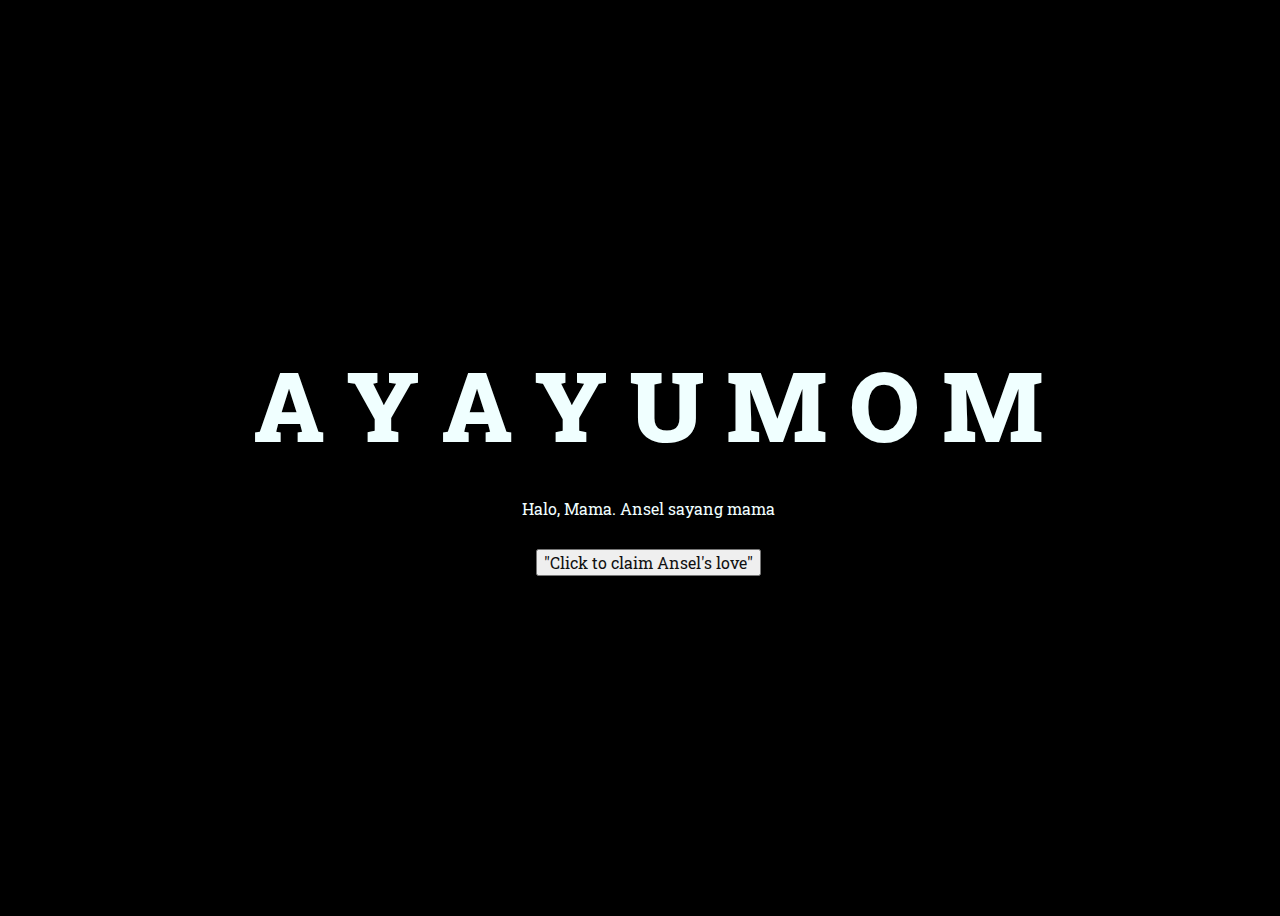
<file: index.html>
<!DOCTYPE html>
<html lang="en">
<head>
    <meta charset="UTF-8">
    <meta http-equiv="X-UA-Compatible" content="IE=edge">
    <meta name="viewport" content="width=device-width, initial-scale=1.0">
    <link rel="stylesheet" href="css/style.css">
    <link rel="icon" href="img/flowers.png" type="image/x-icon">
    <title>Special gift for my beloved mom</title>
</head>
<body>
    <div class="greetings">
    <!-- silahkan menambah kata sesuai keinginan dengan <span>text...</span -->
        <span>A</span>
        <span>Y</span>
        <span>A</span>
        <span>Y</span>
        <span>U</span> 
        <span>M</span>
        <span>O</span>
        <span>M</span>
        
    </div>
    <div class="description">
        <span>Halo, Mama.</span> 
        <span>Ansel sayang mama</span>
    </div>
    <div class="button">
        <button>
            <a href="flower.html">"Click to claim Ansel's love"</a>
        </button>
        
    </div>
</body>
</html>
</file>
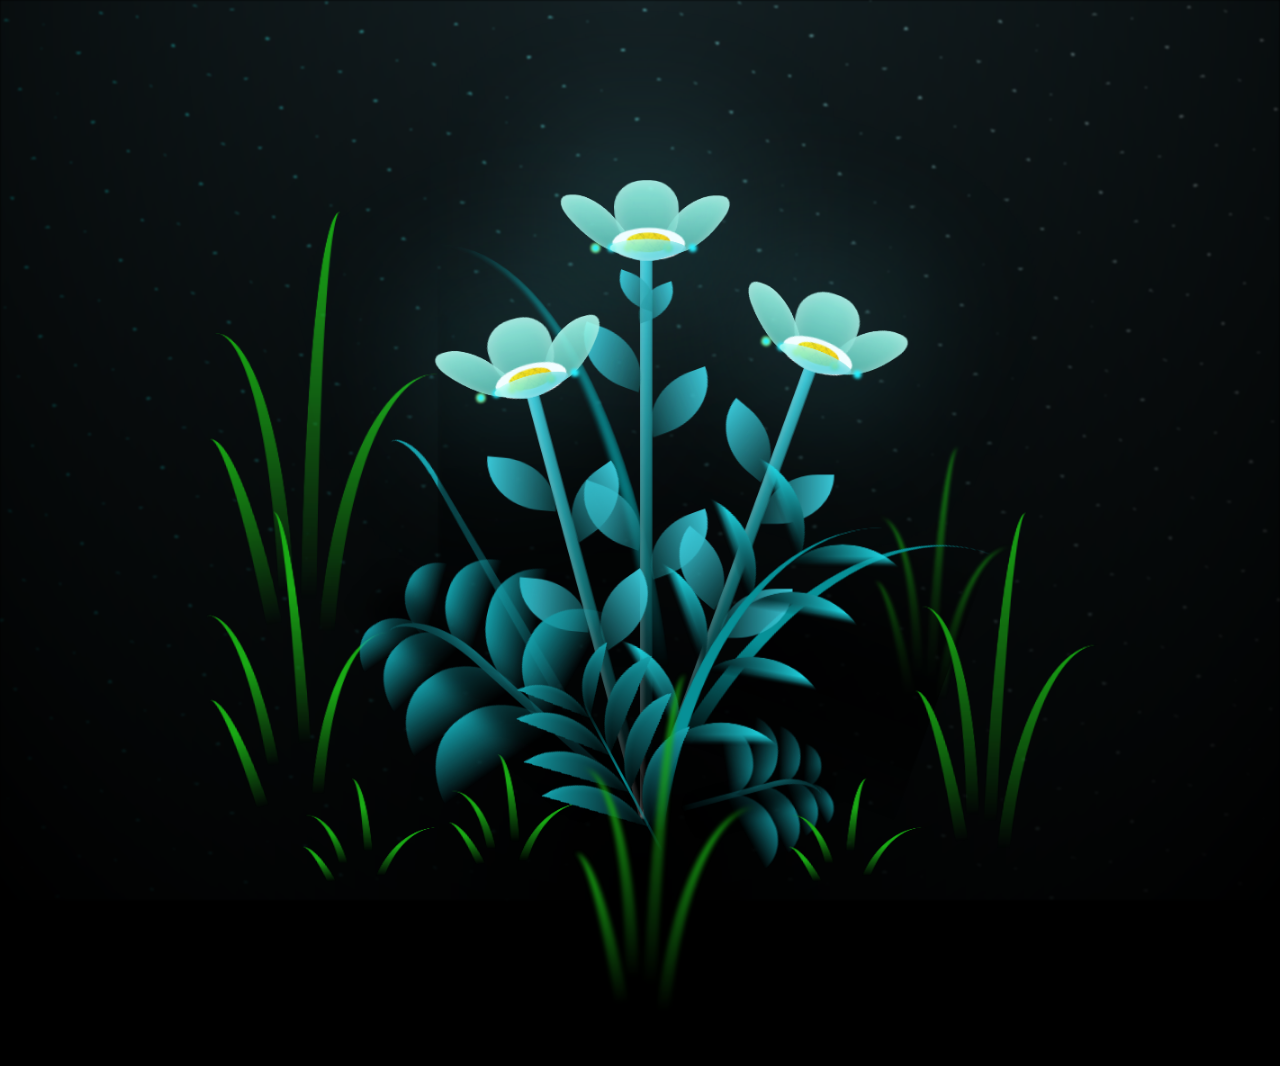
<file: flower.html>
<!DOCTYPE html>
<html lang="en">
<head>
    <meta charset="UTF-8">
    <meta http-equiv="X-UA-Compatible" content="IE=edge">
    <meta name="viewport" content="width=device-width, initial-scale=1.0">
    <link rel="stylesheet" href="css/main.css">
    <link rel="icon" href="img/flowers.png" type="image/x-icon">
    <title>Special gift for my beloved mom</title> 
</head>
<body class="container">
  <!-- Pembuat code: https://codepen.io/mdusmanansari/pen/BamepLe -->
    <div class="night"></div>
    <div class="flowers">
      <div class="flower flower--1">
        <div class="flower__leafs flower__leafs--1">
          <div class="flower__leaf flower__leaf--1"></div>
          <div class="flower__leaf flower__leaf--2"></div>
          <div class="flower__leaf flower__leaf--3"></div>
          <div class="flower__leaf flower__leaf--4"></div>
          <div class="flower__white-circle"></div>
  
          <div class="flower__light flower__light--1"></div>
          <div class="flower__light flower__light--2"></div>
          <div class="flower__light flower__light--3"></div>
          <div class="flower__light flower__light--4"></div>
          <div class="flower__light flower__light--5"></div>
          <div class="flower__light flower__light--6"></div>
          <div class="flower__light flower__light--7"></div>
          <div class="flower__light flower__light--8"></div>
  
        </div>
        <div class="flower__line">
          <div class="flower__line__leaf flower__line__leaf--1"></div>
          <div class="flower__line__leaf flower__line__leaf--2"></div>
          <div class="flower__line__leaf flower__line__leaf--3"></div>
          <div class="flower__line__leaf flower__line__leaf--4"></div>
          <div class="flower__line__leaf flower__line__leaf--5"></div>
          <div class="flower__line__leaf flower__line__leaf--6"></div>
        </div>
      </div>
  
      <div class="flower flower--2">
        <div class="flower__leafs flower__leafs--2">
          <div class="flower__leaf flower__leaf--1"></div>
          <div class="flower__leaf flower__leaf--2"></div>
          <div class="flower__leaf flower__leaf--3"></div>
          <div class="flower__leaf flower__leaf--4"></div>
          <div class="flower__white-circle"></div>
  
          <div class="flower__light flower__light--1"></div>
          <div class="flower__light flower__light--2"></div>
          <div class="flower__light flower__light--3"></div>
          <div class="flower__light flower__light--4"></div>
          <div class="flower__light flower__light--5"></div>
          <div class="flower__light flower__light--6"></div>
          <div class="flower__light flower__light--7"></div>
          <div class="flower__light flower__light--8"></div>
  
        </div>
        <div class="flower__line">
          <div class="flower__line__leaf flower__line__leaf--1"></div>
          <div class="flower__line__leaf flower__line__leaf--2"></div>
          <div class="flower__line__leaf flower__line__leaf--3"></div>
          <div class="flower__line__leaf flower__line__leaf--4"></div>
        </div>
      </div>
  
      <div class="flower flower--3">
        <div class="flower__leafs flower__leafs--3">
          <div class="flower__leaf flower__leaf--1"></div>
          <div class="flower__leaf flower__leaf--2"></div>
          <div class="flower__leaf flower__leaf--3"></div>
          <div class="flower__leaf flower__leaf--4"></div>
          <div class="flower__white-circle"></div>
  
          <div class="flower__light flower__light--1"></div>
          <div class="flower__light flower__light--2"></div>
          <div class="flower__light flower__light--3"></div>
          <div class="flower__light flower__light--4"></div>
          <div class="flower__light flower__light--5"></div>
          <div class="flower__light flower__light--6"></div>
          <div class="flower__light flower__light--7"></div>
          <div class="flower__light flower__light--8"></div>
  
        </div>
        <div class="flower__line">
          <div class="flower__line__leaf flower__line__leaf--1"></div>
          <div class="flower__line__leaf flower__line__leaf--2"></div>
          <div class="flower__line__leaf flower__line__leaf--3"></div>
          <div class="flower__line__leaf flower__line__leaf--4"></div>
        </div>
      </div>
  
      <div class="grow-ans" style="--d:1.2s">
        <div class="flower__g-long">
          <div class="flower__g-long__top"></div>
          <div class="flower__g-long__bottom"></div>
        </div>
      </div>
  
      <div class="growing-grass">
        <div class="flower__grass flower__grass--1">
          <div class="flower__grass--top"></div>
          <div class="flower__grass--bottom"></div>
          <div class="flower__grass__leaf flower__grass__leaf--1"></div>
          <div class="flower__grass__leaf flower__grass__leaf--2"></div>
          <div class="flower__grass__leaf flower__grass__leaf--3"></div>
          <div class="flower__grass__leaf flower__grass__leaf--4"></div>
          <div class="flower__grass__leaf flower__grass__leaf--5"></div>
          <div class="flower__grass__leaf flower__grass__leaf--6"></div>
          <div class="flower__grass__leaf flower__grass__leaf--7"></div>
          <div class="flower__grass__leaf flower__grass__leaf--8"></div>
          <div class="flower__grass__overlay"></div>
        </div>
      </div>
  
      <div class="growing-grass">
        <div class="flower__grass flower__grass--2">
          <div class="flower__grass--top"></div>
          <div class="flower__grass--bottom"></div>
          <div class="flower__grass__leaf flower__grass__leaf--1"></div>
          <div class="flower__grass__leaf flower__grass__leaf--2"></div>
          <div class="flower__grass__leaf flower__grass__leaf--3"></div>
          <div class="flower__grass__leaf flower__grass__leaf--4"></div>
          <div class="flower__grass__leaf flower__grass__leaf--5"></div>
          <div class="flower__grass__leaf flower__grass__leaf--6"></div>
          <div class="flower__grass__leaf flower__grass__leaf--7"></div>
          <div class="flower__grass__leaf flower__grass__leaf--8"></div>
          <div class="flower__grass__overlay"></div>
        </div>
      </div>
  
      <div class="grow-ans" style="--d:2.4s">
        <div class="flower__g-right flower__g-right--1">
          <div class="leaf"></div>
        </div>
      </div>
  
      <div class="grow-ans" style="--d:2.8s">
        <div class="flower__g-right flower__g-right--2">
          <div class="leaf"></div>
        </div>
      </div>
  
      <div class="grow-ans" style="--d:2.8s">
        <div class="flower__g-front">
          <div class="flower__g-front__leaf-wrapper flower__g-front__leaf-wrapper--1">
            <div class="flower__g-front__leaf"></div>
          </div>
          <div class="flower__g-front__leaf-wrapper flower__g-front__leaf-wrapper--2">
            <div class="flower__g-front__leaf"></div>
          </div>
          <div class="flower__g-front__leaf-wrapper flower__g-front__leaf-wrapper--3">
            <div class="flower__g-front__leaf"></div>
          </div>
          <div class="flower__g-front__leaf-wrapper flower__g-front__leaf-wrapper--4">
            <div class="flower__g-front__leaf"></div>
          </div>
          <div class="flower__g-front__leaf-wrapper flower__g-front__leaf-wrapper--5">
            <div class="flower__g-front__leaf"></div>
          </div>
          <div class="flower__g-front__leaf-wrapper flower__g-front__leaf-wrapper--6">
            <div class="flower__g-front__leaf"></div>
          </div>
          <div class="flower__g-front__leaf-wrapper flower__g-front__leaf-wrapper--7">
            <div class="flower__g-front__leaf"></div>
          </div>
          <div class="flower__g-front__leaf-wrapper flower__g-front__leaf-wrapper--8">
            <div class="flower__g-front__leaf"></div>
          </div>
          <div class="flower__g-front__line"></div>
        </div>
      </div>
  
      <div class="grow-ans" style="--d:3.2s">
        <div class="flower__g-fr">
          <div class="leaf"></div>
          <div class="flower__g-fr__leaf flower__g-fr__leaf--1"></div>
          <div class="flower__g-fr__leaf flower__g-fr__leaf--2"></div>
          <div class="flower__g-fr__leaf flower__g-fr__leaf--3"></div>
          <div class="flower__g-fr__leaf flower__g-fr__leaf--4"></div>
          <div class="flower__g-fr__leaf flower__g-fr__leaf--5"></div>
          <div class="flower__g-fr__leaf flower__g-fr__leaf--6"></div>
          <div class="flower__g-fr__leaf flower__g-fr__leaf--7"></div>
          <div class="flower__g-fr__leaf flower__g-fr__leaf--8"></div>
        </div>
      </div>
  
      <div class="long-g long-g--0">
        <div class="grow-ans" style="--d:3s">
          <div class="leaf leaf--0"></div>
        </div>
        <div class="grow-ans" style="--d:2.2s">
          <div class="leaf leaf--1"></div>
        </div>
        <div class="grow-ans" style="--d:3.4s">
          <div class="leaf leaf--2"></div>
        </div>
        <div class="grow-ans" style="--d:3.6s">
          <div class="leaf leaf--3"></div>
        </div>
      </div>
  
      <div class="long-g long-g--1">
        <div class="grow-ans" style="--d:3.6s">
          <div class="leaf leaf--0"></div>
        </div>
        <div class="grow-ans" style="--d:3.8s">
          <div class="leaf leaf--1"></div>
        </div>
        <div class="grow-ans" style="--d:4s">
          <div class="leaf leaf--2"></div>
        </div>
        <div class="grow-ans" style="--d:4.2s">
          <div class="leaf leaf--3"></div>
        </div>
      </div>
  
      <div class="long-g long-g--2">
        <div class="grow-ans" style="--d:4s">
          <div class="leaf leaf--0"></div>
        </div>
        <div class="grow-ans" style="--d:4.2s">
          <div class="leaf leaf--1"></div>
        </div>
        <div class="grow-ans" style="--d:4.4s">
          <div class="leaf leaf--2"></div>
        </div>
        <div class="grow-ans" style="--d:4.6s">
          <div class="leaf leaf--3"></div>
        </div>
      </div>
  
      <div class="long-g long-g--3">
        <div class="grow-ans" style="--d:4s">
          <div class="leaf leaf--0"></div>
        </div>
        <div class="grow-ans" style="--d:4.2s">
          <div class="leaf leaf--1"></div>
        </div>
        <div class="grow-ans" style="--d:3s">
          <div class="leaf leaf--2"></div>
        </div>
        <div class="grow-ans" style="--d:3.6s">
          <div class="leaf leaf--3"></div>
        </div>
      </div>
  
      <div class="long-g long-g--4">
        <div class="grow-ans" style="--d:4s">
          <div class="leaf leaf--0"></div>
        </div>
        <div class="grow-ans" style="--d:4.2s">
          <div class="leaf leaf--1"></div>
        </div>
        <div class="grow-ans" style="--d:3s">
          <div class="leaf leaf--2"></div>
        </div>
        <div class="grow-ans" style="--d:3.6s">
          <div class="leaf leaf--3"></div>
        </div>
      </div>
  
      <div class="long-g long-g--5">
        <div class="grow-ans" style="--d:4s">
          <div class="leaf leaf--0"></div>
        </div>
        <div class="grow-ans" style="--d:4.2s">
          <div class="leaf leaf--1"></div>
        </div>
        <div class="grow-ans" style="--d:3s">
          <div class="leaf leaf--2"></div>
        </div>
        <div class="grow-ans" style="--d:3.6s">
          <div class="leaf leaf--3"></div>
        </div>
      </div>
  
      <div class="long-g long-g--6">
        <div class="grow-ans" style="--d:4.2s">
          <div class="leaf leaf--0"></div>
        </div>
        <div class="grow-ans" style="--d:4.4s">
          <div class="leaf leaf--1"></div>
        </div>
        <div class="grow-ans" style="--d:4.6s">
          <div class="leaf leaf--2"></div>
        </div>
        <div class="grow-ans" style="--d:4.8s">
          <div class="leaf leaf--3"></div>
        </div>
      </div>
  
      <div class="long-g long-g--7">
        <div class="grow-ans" style="--d:3s">
          <div class="leaf leaf--0"></div>
        </div>
        <div class="grow-ans" style="--d:3.2s">
          <div class="leaf leaf--1"></div>
        </div>
        <div class="grow-ans" style="--d:3.5s">
          <div class="leaf leaf--2"></div>
        </div>
        <div class="grow-ans" style="--d:3.6s">
          <div class="leaf leaf--3"></div>
        </div>
      </div>
    </div>
    <script src="main.js"></script>
  </body>
</html>
</file>
<file: css/style.css>
@import url('https://fonts.googleapis.com/css2?family=Roboto+Slab:wght@100..900&display=swap');
*{
    font-family: "Roboto Slab", serif;
}
body{
    color: azure;
    width: 100%;
    height: 100vh;
    display: flex;
    flex-direction: column;
    align-items: center;
    justify-content: center;
    background-color: black;
}
.greetings{
    font-size: 6rem;
    font-weight: 900;
}
.greetings > span{
    animation: glow 2.5s ease-in-out infinite;
}
@keyframes glow{
    0%, 100%{
        color: #fff;
        text-shadow: 0 0 12px #39c6d6, 0 0 50px #39c6d6, 0 0 100px #39c6d6;
    }
    10%, 90%{
        color: #111;
        text-shadow: none;
    }
}
.greetings > span:nth-child(2){
    animation-delay: .2s ;
}
.greetings > span:nth-child(3){
    animation-delay: .4s ;
}
.greetings > span:nth-child(4){
    animation-delay: .6s;
}
.greetings > span:nth-child(5){
    animation-delay: .8s;
}

.description{
    font-size: 1rem;
    margin-top: 30px;
    margin-bottom: 30px;
}

.button a{
    text-decoration: none;
    font-size: 1rem;
    color: #111;
}

@media screen and (max-width:574px){
    .greetings{
        display: block;
        font-size: 3rem;
        font-weight: 500;
        text-align: center;
    }
    .description{
        font-size: 1rem;
    }
    
    .button a{
        font-size: .5rem;
    }
}
</file>
<file: css/main.css>
*,
*::after,
*::before {
  padding: 0;
  margin: 0;
  box-sizing: border-box;
}

:root {
  --dark-color: #000;
}

body {
  display: flex;
  align-items: flex-end;
  justify-content: center;
  min-height: 100vh;
  background-color: var(--dark-color);
  overflow: hidden;
  perspective: 1000px;
}

.night {
  position: fixed;
  left: 50%;
  top: 0;
  transform: translateX(-50%);
  width: 100%;
  height: 100%;
  filter: blur(0.1vmin);
  background-image: radial-gradient(ellipse at top, transparent 0%, var(--dark-color)), radial-gradient(ellipse at bottom, var(--dark-color), rgba(145, 233, 255, 0.2)), repeating-linear-gradient(220deg, rgb(0, 0, 0) 0px, rgb(0, 0, 0) 19px, transparent 19px, transparent 22px), repeating-linear-gradient(189deg, rgb(0, 0, 0) 0px, rgb(0, 0, 0) 19px, transparent 19px, transparent 22px), repeating-linear-gradient(148deg, rgb(0, 0, 0) 0px, rgb(0, 0, 0) 19px, transparent 19px, transparent 22px), linear-gradient(90deg, rgb(0, 255, 250), rgb(240, 240, 240));
}

.flowers {
  position: relative;
  transform: scale(0.9);
}

.flower {
  position: absolute;
  bottom: 10vmin;
  transform-origin: bottom center;
  z-index: 10;
  --fl-speed: 0.8s;
}
.flower--1 {
  -webkit-animation: moving-flower-1 4s linear infinite;
          animation: moving-flower-1 4s linear infinite;
}
.flower--1 .flower__line {
  height: 70vmin;
  -webkit-animation-delay: 0.3s;
          animation-delay: 0.3s;
}
.flower--1 .flower__line__leaf--1 {
  -webkit-animation: blooming-leaf-right var(--fl-speed) 1.6s backwards;
          animation: blooming-leaf-right var(--fl-speed) 1.6s backwards;
}
.flower--1 .flower__line__leaf--2 {
  -webkit-animation: blooming-leaf-right var(--fl-speed) 1.4s backwards;
          animation: blooming-leaf-right var(--fl-speed) 1.4s backwards;
}
.flower--1 .flower__line__leaf--3 {
  -webkit-animation: blooming-leaf-left var(--fl-speed) 1.2s backwards;
          animation: blooming-leaf-left var(--fl-speed) 1.2s backwards;
}
.flower--1 .flower__line__leaf--4 {
  -webkit-animation: blooming-leaf-left var(--fl-speed) 1s backwards;
          animation: blooming-leaf-left var(--fl-speed) 1s backwards;
}
.flower--1 .flower__line__leaf--5 {
  -webkit-animation: blooming-leaf-right var(--fl-speed) 1.8s backwards;
          animation: blooming-leaf-right var(--fl-speed) 1.8s backwards;
}
.flower--1 .flower__line__leaf--6 {
  -webkit-animation: blooming-leaf-left var(--fl-speed) 2s backwards;
          animation: blooming-leaf-left var(--fl-speed) 2s backwards;
}
.flower--2 {
  left: 50%;
  transform: rotate(20deg);
  -webkit-animation: moving-flower-2 4s linear infinite;
          animation: moving-flower-2 4s linear infinite;
}
.flower--2 .flower__line {
  height: 60vmin;
  -webkit-animation-delay: 0.6s;
          animation-delay: 0.6s;
}
.flower--2 .flower__line__leaf--1 {
  -webkit-animation: blooming-leaf-right var(--fl-speed) 1.9s backwards;
          animation: blooming-leaf-right var(--fl-speed) 1.9s backwards;
}
.flower--2 .flower__line__leaf--2 {
  -webkit-animation: blooming-leaf-right var(--fl-speed) 1.7s backwards;
          animation: blooming-leaf-right var(--fl-speed) 1.7s backwards;
}
.flower--2 .flower__line__leaf--3 {
  -webkit-animation: blooming-leaf-left var(--fl-speed) 1.5s backwards;
          animation: blooming-leaf-left var(--fl-speed) 1.5s backwards;
}
.flower--2 .flower__line__leaf--4 {
  -webkit-animation: blooming-leaf-left var(--fl-speed) 1.3s backwards;
          animation: blooming-leaf-left var(--fl-speed) 1.3s backwards;
}
.flower--3 {
  left: 50%;
  transform: rotate(-15deg);
  -webkit-animation: moving-flower-3 4s linear infinite;
          animation: moving-flower-3 4s linear infinite;
}
.flower--3 .flower__line {
  -webkit-animation-delay: 0.9s;
          animation-delay: 0.9s;
}
.flower--3 .flower__line__leaf--1 {
  -webkit-animation: blooming-leaf-right var(--fl-speed) 2.5s backwards;
          animation: blooming-leaf-right var(--fl-speed) 2.5s backwards;
}
.flower--3 .flower__line__leaf--2 {
  -webkit-animation: blooming-leaf-right var(--fl-speed) 2.3s backwards;
          animation: blooming-leaf-right var(--fl-speed) 2.3s backwards;
}
.flower--3 .flower__line__leaf--3 {
  -webkit-animation: blooming-leaf-left var(--fl-speed) 2.1s backwards;
          animation: blooming-leaf-left var(--fl-speed) 2.1s backwards;
}
.flower--3 .flower__line__leaf--4 {
  -webkit-animation: blooming-leaf-left var(--fl-speed) 1.9s backwards;
          animation: blooming-leaf-left var(--fl-speed) 1.9s backwards;
}
.flower__leafs {
  position: relative;
  -webkit-animation: blooming-flower 2s backwards;
          animation: blooming-flower 2s backwards;
}
.flower__leafs--1 {
  -webkit-animation-delay: 1.1s;
          animation-delay: 1.1s;
}
.flower__leafs--2 {
  -webkit-animation-delay: 1.4s;
          animation-delay: 1.4s;
}
.flower__leafs--3 {
  -webkit-animation-delay: 1.7s;
          animation-delay: 1.7s;
}
.flower__leafs::after {
  content: "";
  position: absolute;
  left: 0;
  top: 0;
  transform: translate(-50%, -100%);
  width: 8vmin;
  height: 8vmin;
  background-color: #6bf0ff;
  filter: blur(10vmin);
}
.flower__leaf {
  position: absolute;
  bottom: 0;
  left: 50%;
  width: 8vmin;
  height: 11vmin;
  border-radius: 51% 49% 47% 53%/44% 45% 55% 69%;
  background-color: #a7ffee;
  background-image: linear-gradient(to top, #54b8aa, #a7ffee);
  transform-origin: bottom center;
  opacity: 0.9;
  box-shadow: inset 0 0 2vmin rgba(255, 255, 255, 0.5);
}
.flower__leaf--1 {
  transform: translate(-10%, 1%) rotateY(40deg) rotateX(-50deg);
}
.flower__leaf--2 {
  transform: translate(-50%, -4%) rotateX(40deg);
}
.flower__leaf--3 {
  transform: translate(-90%, 0%) rotateY(45deg) rotateX(50deg);
}
.flower__leaf--4 {
  width: 8vmin;
  height: 8vmin;
  transform-origin: bottom left;
  border-radius: 4vmin 10vmin 4vmin 4vmin;
  transform: translate(0%, 18%) rotateX(70deg) rotate(-43deg);
  background-image: linear-gradient(to top, #39c6d6, #a7ffee);
  z-index: 1;
  opacity: 0.8;
}
.flower__white-circle {
  position: absolute;
  left: -3.5vmin;
  top: -3vmin;
  width: 9vmin;
  height: 4vmin;
  border-radius: 50%;
  background-color: #fff;
}
.flower__white-circle::after {
  content: "";
  position: absolute;
  left: 50%;
  top: 45%;
  transform: translate(-50%, -50%);
  width: 60%;
  height: 60%;
  border-radius: inherit;
  background-image: repeating-linear-gradient(135deg, rgba(0, 0, 0, 0.03) 0px, rgba(0, 0, 0, 0.03) 1px, transparent 1px, transparent 12px), repeating-linear-gradient(45deg, rgba(0, 0, 0, 0.03) 0px, rgba(0, 0, 0, 0.03) 1px, transparent 1px, transparent 12px), repeating-linear-gradient(67.5deg, rgba(0, 0, 0, 0.03) 0px, rgba(0, 0, 0, 0.03) 1px, transparent 1px, transparent 12px), repeating-linear-gradient(135deg, rgba(0, 0, 0, 0.03) 0px, rgba(0, 0, 0, 0.03) 1px, transparent 1px, transparent 12px), repeating-linear-gradient(45deg, rgba(0, 0, 0, 0.03) 0px, rgba(0, 0, 0, 0.03) 1px, transparent 1px, transparent 12px), repeating-linear-gradient(112.5deg, rgba(0, 0, 0, 0.03) 0px, rgba(0, 0, 0, 0.03) 1px, transparent 1px, transparent 12px), repeating-linear-gradient(112.5deg, rgba(0, 0, 0, 0.03) 0px, rgba(0, 0, 0, 0.03) 1px, transparent 1px, transparent 12px), repeating-linear-gradient(45deg, rgba(0, 0, 0, 0.03) 0px, rgba(0, 0, 0, 0.03) 1px, transparent 1px, transparent 12px), repeating-linear-gradient(22.5deg, rgba(0, 0, 0, 0.03) 0px, rgba(0, 0, 0, 0.03) 1px, transparent 1px, transparent 12px), repeating-linear-gradient(45deg, rgba(0, 0, 0, 0.03) 0px, rgba(0, 0, 0, 0.03) 1px, transparent 1px, transparent 12px), repeating-linear-gradient(22.5deg, rgba(0, 0, 0, 0.03) 0px, rgba(0, 0, 0, 0.03) 1px, transparent 1px, transparent 12px), repeating-linear-gradient(135deg, rgba(0, 0, 0, 0.03) 0px, rgba(0, 0, 0, 0.03) 1px, transparent 1px, transparent 12px), repeating-linear-gradient(157.5deg, rgba(0, 0, 0, 0.03) 0px, rgba(0, 0, 0, 0.03) 1px, transparent 1px, transparent 12px), repeating-linear-gradient(67.5deg, rgba(0, 0, 0, 0.03) 0px, rgba(0, 0, 0, 0.03) 1px, transparent 1px, transparent 12px), repeating-linear-gradient(67.5deg, rgba(0, 0, 0, 0.03) 0px, rgba(0, 0, 0, 0.03) 1px, transparent 1px, transparent 12px), linear-gradient(90deg, rgb(255, 235, 18), rgb(255, 206, 0));
}
.flower__line {
  height: 55vmin;
  width: 1.5vmin;
  background-image: linear-gradient(to left, rgba(0, 0, 0, 0.2), transparent, rgba(255, 255, 255, 0.2)), linear-gradient(to top, transparent 10%, #14757a, #39c6d6);
  box-shadow: inset 0 0 2px rgba(0, 0, 0, 0.5);
  -webkit-animation: grow-flower-tree 4s backwards;
          animation: grow-flower-tree 4s backwards;
}
.flower__line__leaf {
  --w: 7vmin;
  --h: calc(var(--w) + 2vmin);
  position: absolute;
  top: 20%;
  left: 90%;
  width: var(--w);
  height: var(--h);
  border-top-right-radius: var(--h);
  border-bottom-left-radius: var(--h);
  background-image: linear-gradient(to top, rgba(20, 117, 122, 0.4), #39c6d6);
}
.flower__line__leaf--1 {
  transform: rotate(70deg) rotateY(30deg);
}
.flower__line__leaf--2 {
  top: 45%;
  transform: rotate(70deg) rotateY(30deg);
}
.flower__line__leaf--3, .flower__line__leaf--4, .flower__line__leaf--6 {
  border-top-right-radius: 0;
  border-bottom-left-radius: 0;
  border-top-left-radius: var(--h);
  border-bottom-right-radius: var(--h);
  left: -460%;
  top: 12%;
  transform: rotate(-70deg) rotateY(30deg);
}
.flower__line__leaf--4 {
  top: 40%;
}
.flower__line__leaf--5 {
  top: 0;
  transform-origin: left;
  transform: rotate(70deg) rotateY(30deg) scale(0.6);
}
.flower__line__leaf--6 {
  top: -2%;
  left: -450%;
  transform-origin: right;
  transform: rotate(-70deg) rotateY(30deg) scale(0.6);
}
.flower__light {
  position: absolute;
  bottom: 0vmin;
  width: 1vmin;
  height: 1vmin;
  background-color: rgb(255, 251, 0);
  border-radius: 50%;
  filter: blur(0.2vmin);
  -webkit-animation: light-ans 4s linear infinite backwards;
          animation: light-ans 4s linear infinite backwards;
}
.flower__light:nth-child(odd) {
  background-color: #23f0ff;
}
.flower__light--1 {
  left: -2vmin;
  -webkit-animation-delay: 1s;
          animation-delay: 1s;
}
.flower__light--2 {
  left: 3vmin;
  -webkit-animation-delay: 0.5s;
          animation-delay: 0.5s;
}
.flower__light--3 {
  left: -6vmin;
  -webkit-animation-delay: 0.3s;
          animation-delay: 0.3s;
}
.flower__light--4 {
  left: 6vmin;
  -webkit-animation-delay: 0.9s;
          animation-delay: 0.9s;
}
.flower__light--5 {
  left: -1vmin;
  -webkit-animation-delay: 1.5s;
          animation-delay: 1.5s;
}
.flower__light--6 {
  left: -4vmin;
  -webkit-animation-delay: 3s;
          animation-delay: 3s;
}
.flower__light--7 {
  left: 3vmin;
  -webkit-animation-delay: 2s;
          animation-delay: 2s;
}
.flower__light--8 {
  left: -6vmin;
  -webkit-animation-delay: 3.5s;
          animation-delay: 3.5s;
}
.flower__grass {
  --c: #159faa;
  --line-w: 1.5vmin;
  position: absolute;
  bottom: 12vmin;
  left: -7vmin;
  display: flex;
  flex-direction: column;
  align-items: flex-end;
  z-index: 20;
  transform-origin: bottom center;
  transform: rotate(-48deg) rotateY(40deg);
}
.flower__grass--1 {
  -webkit-animation: moving-grass 2s linear infinite;
          animation: moving-grass 2s linear infinite;
}
.flower__grass--2 {
  left: 2vmin;
  bottom: 10vmin;
  transform: scale(0.5) rotate(75deg) rotateX(10deg) rotateY(-200deg);
  opacity: 0.8;
  z-index: 0;
  -webkit-animation: moving-grass--2 1.5s linear infinite;
          animation: moving-grass--2 1.5s linear infinite;
}
.flower__grass--top {
  width: 7vmin;
  height: 10vmin;
  border-top-right-radius: 100%;
  border-right: var(--line-w) solid var(--c);
  transform-origin: bottom center;
  transform: rotate(-2deg);
}
.flower__grass--bottom {
  margin-top: -2px;
  width: var(--line-w);
  height: 25vmin;
  background-image: linear-gradient(to top, transparent, var(--c));
}
.flower__grass__leaf {
  --size: 10vmin;
  position: absolute;
  width: calc(var(--size) * 2.1);
  height: var(--size);
  border-top-left-radius: var(--size);
  border-top-right-radius: var(--size);
  background-image: linear-gradient(to top, transparent, transparent 30%, var(--c));
  z-index: 100;
}
.flower__grass__leaf--1 {
  top: -6%;
  left: 30%;
  --size: 6vmin;
  transform: rotate(-20deg);
  -webkit-animation: growing-grass-ans--1 2s 2.6s backwards;
          animation: growing-grass-ans--1 2s 2.6s backwards;
}
@-webkit-keyframes growing-grass-ans--1 {
  0% {
    transform-origin: bottom left;
    transform: rotate(-20deg) scale(0);
  }
}
@keyframes growing-grass-ans--1 {
  0% {
    transform-origin: bottom left;
    transform: rotate(-20deg) scale(0);
  }
}
.flower__grass__leaf--2 {
  top: -5%;
  left: -110%;
  --size: 6vmin;
  transform: rotate(10deg);
  -webkit-animation: growing-grass-ans--2 2s 2.4s linear backwards;
          animation: growing-grass-ans--2 2s 2.4s linear backwards;
}
@-webkit-keyframes growing-grass-ans--2 {
  0% {
    transform-origin: bottom right;
    transform: rotate(10deg) scale(0);
  }
}
@keyframes growing-grass-ans--2 {
  0% {
    transform-origin: bottom right;
    transform: rotate(10deg) scale(0);
  }
}
.flower__grass__leaf--3 {
  top: 5%;
  left: 60%;
  --size: 8vmin;
  transform: rotate(-18deg) rotateX(-20deg);
  -webkit-animation: growing-grass-ans--3 2s 2.2s linear backwards;
          animation: growing-grass-ans--3 2s 2.2s linear backwards;
}
@-webkit-keyframes growing-grass-ans--3 {
  0% {
    transform-origin: bottom left;
    transform: rotate(-18deg) rotateX(-20deg) scale(0);
  }
}
@keyframes growing-grass-ans--3 {
  0% {
    transform-origin: bottom left;
    transform: rotate(-18deg) rotateX(-20deg) scale(0);
  }
}
.flower__grass__leaf--4 {
  top: 6%;
  left: -135%;
  --size: 8vmin;
  transform: rotate(2deg);
  -webkit-animation: growing-grass-ans--4 2s 2s linear backwards;
          animation: growing-grass-ans--4 2s 2s linear backwards;
}
@-webkit-keyframes growing-grass-ans--4 {
  0% {
    transform-origin: bottom right;
    transform: rotate(2deg) scale(0);
  }
}
@keyframes growing-grass-ans--4 {
  0% {
    transform-origin: bottom right;
    transform: rotate(2deg) scale(0);
  }
}
.flower__grass__leaf--5 {
  top: 20%;
  left: 60%;
  --size: 10vmin;
  transform: rotate(-24deg) rotateX(-20deg);
  -webkit-animation: growing-grass-ans--5 2s 1.8s linear backwards;
          animation: growing-grass-ans--5 2s 1.8s linear backwards;
}
@-webkit-keyframes growing-grass-ans--5 {
  0% {
    transform-origin: bottom left;
    transform: rotate(-24deg) rotateX(-20deg) scale(0);
  }
}
@keyframes growing-grass-ans--5 {
  0% {
    transform-origin: bottom left;
    transform: rotate(-24deg) rotateX(-20deg) scale(0);
  }
}
.flower__grass__leaf--6 {
  top: 22%;
  left: -180%;
  --size: 10vmin;
  transform: rotate(10deg);
  -webkit-animation: growing-grass-ans--6 2s 1.6s linear backwards;
          animation: growing-grass-ans--6 2s 1.6s linear backwards;
}
@-webkit-keyframes growing-grass-ans--6 {
  0% {
    transform-origin: bottom right;
    transform: rotate(10deg) scale(0);
  }
}
@keyframes growing-grass-ans--6 {
  0% {
    transform-origin: bottom right;
    transform: rotate(10deg) scale(0);
  }
}
.flower__grass__leaf--7 {
  top: 39%;
  left: 70%;
  --size: 10vmin;
  transform: rotate(-10deg);
  -webkit-animation: growing-grass-ans--7 2s 1.4s linear backwards;
          animation: growing-grass-ans--7 2s 1.4s linear backwards;
}
@-webkit-keyframes growing-grass-ans--7 {
  0% {
    transform-origin: bottom left;
    transform: rotate(-10deg) scale(0);
  }
}
@keyframes growing-grass-ans--7 {
  0% {
    transform-origin: bottom left;
    transform: rotate(-10deg) scale(0);
  }
}
.flower__grass__leaf--8 {
  top: 40%;
  left: -215%;
  --size: 11vmin;
  transform: rotate(10deg);
  -webkit-animation: growing-grass-ans--8 2s 1.2s linear backwards;
          animation: growing-grass-ans--8 2s 1.2s linear backwards;
}
@-webkit-keyframes growing-grass-ans--8 {
  0% {
    transform-origin: bottom right;
    transform: rotate(10deg) scale(0);
  }
}
@keyframes growing-grass-ans--8 {
  0% {
    transform-origin: bottom right;
    transform: rotate(10deg) scale(0);
  }
}
.flower__grass__overlay {
  position: absolute;
  top: -10%;
  right: 0%;
  width: 100%;
  height: 100%;
  background-color: rgba(0, 0, 0, 0.6);
  filter: blur(1.5vmin);
  z-index: 100;
}
.flower__g-long {
  --w: 2vmin;
  --h: 6vmin;
  --c: #159faa;
  position: absolute;
  bottom: 10vmin;
  left: -3vmin;
  transform-origin: bottom center;
  transform: rotate(-30deg) rotateY(-20deg);
  display: flex;
  flex-direction: column;
  align-items: flex-end;
  -webkit-animation: flower-g-long-ans 3s linear infinite;
          animation: flower-g-long-ans 3s linear infinite;
}
@-webkit-keyframes flower-g-long-ans {
  0%, 100% {
    transform: rotate(-30deg) rotateY(-20deg);
  }
  50% {
    transform: rotate(-32deg) rotateY(-20deg);
  }
}
@keyframes flower-g-long-ans {
  0%, 100% {
    transform: rotate(-30deg) rotateY(-20deg);
  }
  50% {
    transform: rotate(-32deg) rotateY(-20deg);
  }
}
.flower__g-long__top {
  top: calc(var(--h) * -1);
  width: calc(var(--w) + 1vmin);
  height: var(--h);
  border-top-right-radius: 100%;
  border-right: 0.7vmin solid var(--c);
  transform: translate(-0.7vmin, 1vmin);
}
.flower__g-long__bottom {
  width: var(--w);
  height: 50vmin;
  transform-origin: bottom center;
  background-image: linear-gradient(to top, transparent 30%, var(--c));
  box-shadow: inset 0 0 2px rgba(0, 0, 0, 0.5);
  -webkit-clip-path: polygon(35% 0, 65% 1%, 100% 100%, 0% 100%);
          clip-path: polygon(35% 0, 65% 1%, 100% 100%, 0% 100%);
}
.flower__g-right {
  position: absolute;
  bottom: 6vmin;
  left: -2vmin;
  transform-origin: bottom left;
  transform: rotate(20deg);
}
.flower__g-right .leaf {
  width: 30vmin;
  height: 50vmin;
  border-top-left-radius: 100%;
  border-left: 2vmin solid #079097;
  background-image: linear-gradient(to bottom, transparent, var(--dark-color) 60%);
  -webkit-mask-image: linear-gradient(to top, transparent 30%, #079097 60%);
}
.flower__g-right--1 {
  -webkit-animation: flower-g-right-ans 2.5s linear infinite;
          animation: flower-g-right-ans 2.5s linear infinite;
}
.flower__g-right--2 {
  left: 5vmin;
  transform: rotateY(-180deg);
  -webkit-animation: flower-g-right-ans--2 3s linear infinite;
          animation: flower-g-right-ans--2 3s linear infinite;
}
.flower__g-right--2 .leaf {
  height: 75vmin;
  filter: blur(0.3vmin);
  opacity: 0.8;
}
@-webkit-keyframes flower-g-right-ans {
  0%, 100% {
    transform: rotate(20deg);
  }
  50% {
    transform: rotate(24deg) rotateX(-20deg);
  }
}
@keyframes flower-g-right-ans {
  0%, 100% {
    transform: rotate(20deg);
  }
  50% {
    transform: rotate(24deg) rotateX(-20deg);
  }
}
@-webkit-keyframes flower-g-right-ans--2 {
  0%, 100% {
    transform: rotateY(-180deg) rotate(0deg) rotateX(-20deg);
  }
  50% {
    transform: rotateY(-180deg) rotate(6deg) rotateX(-20deg);
  }
}
@keyframes flower-g-right-ans--2 {
  0%, 100% {
    transform: rotateY(-180deg) rotate(0deg) rotateX(-20deg);
  }
  50% {
    transform: rotateY(-180deg) rotate(6deg) rotateX(-20deg);
  }
}
.flower__g-front {
  position: absolute;
  bottom: 6vmin;
  left: 2.5vmin;
  z-index: 100;
  transform-origin: bottom center;
  transform: rotate(-28deg) rotateY(30deg) scale(1.04);
  -webkit-animation: flower__g-front-ans 2s linear infinite;
          animation: flower__g-front-ans 2s linear infinite;
}
@-webkit-keyframes flower__g-front-ans {
  0%, 100% {
    transform: rotate(-28deg) rotateY(30deg) scale(1.04);
  }
  50% {
    transform: rotate(-35deg) rotateY(40deg) scale(1.04);
  }
}
@keyframes flower__g-front-ans {
  0%, 100% {
    transform: rotate(-28deg) rotateY(30deg) scale(1.04);
  }
  50% {
    transform: rotate(-35deg) rotateY(40deg) scale(1.04);
  }
}
.flower__g-front__line {
  width: 0.3vmin;
  height: 20vmin;
  background-image: linear-gradient(to top, transparent, #079097, transparent 100%);
  position: relative;
}
.flower__g-front__leaf-wrapper {
  position: absolute;
  top: 0;
  left: 0;
  transform-origin: bottom left;
  transform: rotate(10deg);
}
.flower__g-front__leaf-wrapper:nth-child(even) {
  left: 0vmin;
  transform: rotateY(-180deg) rotate(5deg);
  -webkit-animation: flower__g-front__leaf-left-ans 1s ease-in backwards;
          animation: flower__g-front__leaf-left-ans 1s ease-in backwards;
}
.flower__g-front__leaf-wrapper:nth-child(odd) {
  -webkit-animation: flower__g-front__leaf-ans 1s ease-in backwards;
          animation: flower__g-front__leaf-ans 1s ease-in backwards;
}
.flower__g-front__leaf-wrapper--1 {
  top: -8vmin;
  transform: scale(0.7);
  -webkit-animation: flower__g-front__leaf-ans 1s 5.5s ease-in backwards !important;
          animation: flower__g-front__leaf-ans 1s 5.5s ease-in backwards !important;
}
.flower__g-front__leaf-wrapper--2 {
  top: -8vmin;
  transform: rotateY(-180deg) scale(0.7) !important;
  -webkit-animation: flower__g-front__leaf-left-ans-2 1s 4.6s ease-in backwards !important;
          animation: flower__g-front__leaf-left-ans-2 1s 4.6s ease-in backwards !important;
}
.flower__g-front__leaf-wrapper--3 {
  top: -3vmin;
  -webkit-animation: flower__g-front__leaf-ans 1s 4.6s ease-in backwards;
          animation: flower__g-front__leaf-ans 1s 4.6s ease-in backwards;
}
.flower__g-front__leaf-wrapper--4 {
  top: -3vmin;
  transform: rotateY(-180deg) scale(0.9) !important;
  -webkit-animation: flower__g-front__leaf-left-ans-2 1s 4.6s ease-in backwards !important;
          animation: flower__g-front__leaf-left-ans-2 1s 4.6s ease-in backwards !important;
}
@-webkit-keyframes flower__g-front__leaf-left-ans-2 {
  0% {
    transform: rotateY(-180deg) scale(0);
  }
}
@keyframes flower__g-front__leaf-left-ans-2 {
  0% {
    transform: rotateY(-180deg) scale(0);
  }
}
.flower__g-front__leaf-wrapper--5, .flower__g-front__leaf-wrapper--6 {
  top: 2vmin;
}
.flower__g-front__leaf-wrapper--7, .flower__g-front__leaf-wrapper--8 {
  top: 6.5vmin;
}
.flower__g-front__leaf-wrapper--2 {
  -webkit-animation-delay: 5.2s !important;
          animation-delay: 5.2s !important;
}
.flower__g-front__leaf-wrapper--3 {
  -webkit-animation-delay: 4.9s !important;
          animation-delay: 4.9s !important;
}
.flower__g-front__leaf-wrapper--5 {
  -webkit-animation-delay: 4.3s !important;
          animation-delay: 4.3s !important;
}
.flower__g-front__leaf-wrapper--6 {
  -webkit-animation-delay: 4.1s !important;
          animation-delay: 4.1s !important;
}
.flower__g-front__leaf-wrapper--7 {
  -webkit-animation-delay: 3.8s !important;
          animation-delay: 3.8s !important;
}
.flower__g-front__leaf-wrapper--8 {
  -webkit-animation-delay: 3.5s !important;
          animation-delay: 3.5s !important;
}
@-webkit-keyframes flower__g-front__leaf-ans {
  0% {
    transform: rotate(10deg) scale(0);
  }
}
@keyframes flower__g-front__leaf-ans {
  0% {
    transform: rotate(10deg) scale(0);
  }
}
@-webkit-keyframes flower__g-front__leaf-left-ans {
  0% {
    transform: rotateY(-180deg) rotate(5deg) scale(0);
  }
}
@keyframes flower__g-front__leaf-left-ans {
  0% {
    transform: rotateY(-180deg) rotate(5deg) scale(0);
  }
}
.flower__g-front__leaf {
  width: 10vmin;
  height: 10vmin;
  border-radius: 100% 0% 0% 100%/100% 100% 0% 0%;
  box-shadow: inset 0 2px 1vmin hsla(184deg, 97%, 58%, 0.2);
  background-image: linear-gradient(to bottom left, transparent, var(--dark-color)), linear-gradient(to bottom right, #159faa 50%, transparent 50%, transparent);
  -webkit-mask-image: linear-gradient(to bottom right, #159faa 50%, transparent 50%, transparent);
  mask-image: linear-gradient(to bottom right, #159faa 50%, transparent 50%, transparent);
}
.flower__g-fr {
  position: absolute;
  bottom: -4vmin;
  left: vmin;
  transform-origin: bottom left;
  z-index: 10;
  -webkit-animation: flower__g-fr-ans 2s linear infinite;
          animation: flower__g-fr-ans 2s linear infinite;
}
@-webkit-keyframes flower__g-fr-ans {
  0%, 100% {
    transform: rotate(2deg);
  }
  50% {
    transform: rotate(4deg);
  }
}
@keyframes flower__g-fr-ans {
  0%, 100% {
    transform: rotate(2deg);
  }
  50% {
    transform: rotate(4deg);
  }
}
.flower__g-fr .leaf {
  width: 30vmin;
  height: 50vmin;
  border-top-left-radius: 100%;
  border-left: 2vmin solid #079097;
  -webkit-mask-image: linear-gradient(to top, transparent 25%, #079097 50%);
  position: relative;
  z-index: 1;
}
.flower__g-fr__leaf {
  position: absolute;
  top: 0;
  left: 0;
  width: 10vmin;
  height: 10vmin;
  border-radius: 100% 0% 0% 100%/100% 100% 0% 0%;
  box-shadow: inset 0 2px 1vmin hsla(184deg, 97%, 58%, 0.2);
  background-image: linear-gradient(to bottom left, transparent, var(--dark-color) 98%), linear-gradient(to bottom right, #23f0ff 45%, transparent 50%, transparent);
  -webkit-mask-image: linear-gradient(135deg, #159faa 40%, transparent 50%, transparent);
}
.flower__g-fr__leaf--1 {
  left: 20vmin;
  transform: rotate(45deg);
  -webkit-animation: flower__g-fr-leaft-ans-1 0.5s 5.2s linear backwards;
          animation: flower__g-fr-leaft-ans-1 0.5s 5.2s linear backwards;
}
@-webkit-keyframes flower__g-fr-leaft-ans-1 {
  0% {
    transform-origin: left;
    transform: rotate(45deg) scale(0);
  }
}
@keyframes flower__g-fr-leaft-ans-1 {
  0% {
    transform-origin: left;
    transform: rotate(45deg) scale(0);
  }
}
.flower__g-fr__leaf--2 {
  left: 12vmin;
  top: -7vmin;
  transform: rotate(25deg) rotateY(-180deg);
  -webkit-animation: flower__g-fr-leaft-ans-6 0.5s 5s linear backwards;
          animation: flower__g-fr-leaft-ans-6 0.5s 5s linear backwards;
}
.flower__g-fr__leaf--3 {
  left: 15vmin;
  top: 6vmin;
  transform: rotate(55deg);
  -webkit-animation: flower__g-fr-leaft-ans-5 0.5s 4.8s linear backwards;
          animation: flower__g-fr-leaft-ans-5 0.5s 4.8s linear backwards;
}
.flower__g-fr__leaf--4 {
  left: 6vmin;
  top: -2vmin;
  transform: rotate(25deg) rotateY(-180deg);
  -webkit-animation: flower__g-fr-leaft-ans-6 0.5s 4.6s linear backwards;
          animation: flower__g-fr-leaft-ans-6 0.5s 4.6s linear backwards;
}
.flower__g-fr__leaf--5 {
  left: 10vmin;
  top: 14vmin;
  transform: rotate(55deg);
  -webkit-animation: flower__g-fr-leaft-ans-5 0.5s 4.4s linear backwards;
          animation: flower__g-fr-leaft-ans-5 0.5s 4.4s linear backwards;
}
@-webkit-keyframes flower__g-fr-leaft-ans-5 {
  0% {
    transform-origin: left;
    transform: rotate(55deg) scale(0);
  }
}
@keyframes flower__g-fr-leaft-ans-5 {
  0% {
    transform-origin: left;
    transform: rotate(55deg) scale(0);
  }
}
.flower__g-fr__leaf--6 {
  left: 0vmin;
  top: 6vmin;
  transform: rotate(25deg) rotateY(-180deg);
  -webkit-animation: flower__g-fr-leaft-ans-6 0.5s 4.2s linear backwards;
          animation: flower__g-fr-leaft-ans-6 0.5s 4.2s linear backwards;
}
@-webkit-keyframes flower__g-fr-leaft-ans-6 {
  0% {
    transform-origin: right;
    transform: rotate(25deg) rotateY(-180deg) scale(0);
  }
}
@keyframes flower__g-fr-leaft-ans-6 {
  0% {
    transform-origin: right;
    transform: rotate(25deg) rotateY(-180deg) scale(0);
  }
}
.flower__g-fr__leaf--7 {
  left: 5vmin;
  top: 22vmin;
  transform: rotate(45deg);
  -webkit-animation: flower__g-fr-leaft-ans-7 0.5s 4s linear backwards;
          animation: flower__g-fr-leaft-ans-7 0.5s 4s linear backwards;
}
@-webkit-keyframes flower__g-fr-leaft-ans-7 {
  0% {
    transform-origin: left;
    transform: rotate(45deg) scale(0);
  }
}
@keyframes flower__g-fr-leaft-ans-7 {
  0% {
    transform-origin: left;
    transform: rotate(45deg) scale(0);
  }
}
.flower__g-fr__leaf--8 {
  left: -4vmin;
  top: 15vmin;
  transform: rotate(15deg) rotateY(-180deg);
  -webkit-animation: flower__g-fr-leaft-ans-8 0.5s 3.8s linear backwards;
          animation: flower__g-fr-leaft-ans-8 0.5s 3.8s linear backwards;
}
@-webkit-keyframes flower__g-fr-leaft-ans-8 {
  0% {
    transform-origin: right;
    transform: rotate(15deg) rotateY(-180deg) scale(0);
  }
}
@keyframes flower__g-fr-leaft-ans-8 {
  0% {
    transform-origin: right;
    transform: rotate(15deg) rotateY(-180deg) scale(0);
  }
}

.long-g {
  position: absolute;
  bottom: 25vmin;
  left: -42vmin;
  transform-origin: bottom left;
}
.long-g--1 {
  bottom: 0vmin;
  transform: scale(0.8) rotate(-5deg);
}
.long-g--1 .leaf {
  -webkit-mask-image: linear-gradient(to top, transparent 40%, #079097 80%) !important;
}
.long-g--1 .leaf--1 {
  --w: 5vmin;
  --h: 60vmin;
  left: -2vmin;
  transform: rotate(3deg) rotateY(-180deg);
}
.long-g--2, .long-g--3 {
  bottom: -3vmin;
  left: -35vmin;
  transform-origin: center;
  transform: scale(0.6) rotateX(60deg);
}
.long-g--2 .leaf, .long-g--3 .leaf {
  -webkit-mask-image: linear-gradient(to top, transparent 50%, #079097 80%) !important;
}
.long-g--2 .leaf--1, .long-g--3 .leaf--1 {
  left: -1vmin;
  transform: rotateY(-180deg);
}
.long-g--3 {
  left: -17vmin;
  bottom: 0vmin;
}
.long-g--3 .leaf {
  -webkit-mask-image: linear-gradient(to top, transparent 40%, #079097 80%) !important;
}
.long-g--4 {
  left: 25vmin;
  bottom: -3vmin;
  transform-origin: center;
  transform: scale(0.6) rotateX(60deg);
}
.long-g--4 .leaf {
  -webkit-mask-image: linear-gradient(to top, transparent 50%, #079097 80%) !important;
}
.long-g--5 {
  left: 42vmin;
  bottom: 0vmin;
  transform: scale(0.8) rotate(2deg);
}
.long-g--6 {
  left: 0vmin;
  bottom: -20vmin;
  z-index: 100;
  filter: blur(0.3vmin);
  transform: scale(0.8) rotate(2deg);
}
.long-g--7 {
  left: 35vmin;
  bottom: 20vmin;
  z-index: -1;
  filter: blur(0.3vmin);
  transform: scale(0.6) rotate(2deg);
  opacity: 0.7;
}
.long-g .leaf {
  --w: 15vmin;
  --h: 40vmin;
  --c: #1aaa15;
  position: absolute;
  bottom: 0;
  width: var(--w);
  height: var(--h);
  border-top-left-radius: 100%;
  border-left: 2vmin solid var(--c);
  -webkit-mask-image: linear-gradient(to top, transparent 20%, var(--dark-color));
  transform-origin: bottom center;
}
.long-g .leaf--0 {
  left: 2vmin;
  -webkit-animation: leaf-ans-1 4s linear infinite;
          animation: leaf-ans-1 4s linear infinite;
}
.long-g .leaf--1 {
  --w: 5vmin;
  --h: 60vmin;
  -webkit-animation: leaf-ans-1 4s linear infinite;
          animation: leaf-ans-1 4s linear infinite;
}
.long-g .leaf--2 {
  --w: 10vmin;
  --h: 40vmin;
  left: -0.5vmin;
  bottom: 5vmin;
  transform-origin: bottom left;
  transform: rotateY(-180deg);
  -webkit-animation: leaf-ans-2 3s linear infinite;
          animation: leaf-ans-2 3s linear infinite;
}
.long-g .leaf--3 {
  --w: 5vmin;
  --h: 30vmin;
  left: -1vmin;
  bottom: 3.2vmin;
  transform-origin: bottom left;
  transform: rotate(-10deg) rotateY(-180deg);
  -webkit-animation: leaf-ans-3 3s linear infinite;
          animation: leaf-ans-3 3s linear infinite;
}

@-webkit-keyframes leaf-ans-1 {
  0%, 100% {
    transform: rotate(-5deg) scale(1);
  }
  50% {
    transform: rotate(5deg) scale(1.1);
  }
}

@keyframes leaf-ans-1 {
  0%, 100% {
    transform: rotate(-5deg) scale(1);
  }
  50% {
    transform: rotate(5deg) scale(1.1);
  }
}
@-webkit-keyframes leaf-ans-2 {
  0%, 100% {
    transform: rotateY(-180deg) rotate(5deg);
  }
  50% {
    transform: rotateY(-180deg) rotate(0deg) scale(1.1);
  }
}
@keyframes leaf-ans-2 {
  0%, 100% {
    transform: rotateY(-180deg) rotate(5deg);
  }
  50% {
    transform: rotateY(-180deg) rotate(0deg) scale(1.1);
  }
}
@-webkit-keyframes leaf-ans-3 {
  0%, 100% {
    transform: rotate(-10deg) rotateY(-180deg);
  }
  50% {
    transform: rotate(-20deg) rotateY(-180deg);
  }
}
@keyframes leaf-ans-3 {
  0%, 100% {
    transform: rotate(-10deg) rotateY(-180deg);
  }
  50% {
    transform: rotate(-20deg) rotateY(-180deg);
  }
}
.grow-ans {
  -webkit-animation: grow-ans 2s var(--d) backwards;
          animation: grow-ans 2s var(--d) backwards;
}

@-webkit-keyframes grow-ans {
  0% {
    transform: scale(0);
    opacity: 0;
  }
}

@keyframes grow-ans {
  0% {
    transform: scale(0);
    opacity: 0;
  }
}
@-webkit-keyframes light-ans {
  0% {
    opacity: 0;
    transform: translateY(0vmin);
  }
  25% {
    opacity: 1;
    transform: translateY(-5vmin) translateX(-2vmin);
  }
  50% {
    opacity: 1;
    transform: translateY(-15vmin) translateX(2vmin);
    filter: blur(0.2vmin);
  }
  75% {
    transform: translateY(-20vmin) translateX(-2vmin);
    filter: blur(0.2vmin);
  }
  100% {
    transform: translateY(-30vmin);
    opacity: 0;
    filter: blur(1vmin);
  }
}
@keyframes light-ans {
  0% {
    opacity: 0;
    transform: translateY(0vmin);
  }
  25% {
    opacity: 1;
    transform: translateY(-5vmin) translateX(-2vmin);
  }
  50% {
    opacity: 1;
    transform: translateY(-15vmin) translateX(2vmin);
    filter: blur(0.2vmin);
  }
  75% {
    transform: translateY(-20vmin) translateX(-2vmin);
    filter: blur(0.2vmin);
  }
  100% {
    transform: translateY(-30vmin);
    opacity: 0;
    filter: blur(1vmin);
  }
}
@-webkit-keyframes moving-flower-1 {
  0%, 100% {
    transform: rotate(2deg);
  }
  50% {
    transform: rotate(-2deg);
  }
}
@keyframes moving-flower-1 {
  0%, 100% {
    transform: rotate(2deg);
  }
  50% {
    transform: rotate(-2deg);
  }
}
@-webkit-keyframes moving-flower-2 {
  0%, 100% {
    transform: rotate(18deg);
  }
  50% {
    transform: rotate(14deg);
  }
}
@keyframes moving-flower-2 {
  0%, 100% {
    transform: rotate(18deg);
  }
  50% {
    transform: rotate(14deg);
  }
}
@-webkit-keyframes moving-flower-3 {
  0%, 100% {
    transform: rotate(-18deg);
  }
  50% {
    transform: rotate(-20deg) rotateY(-10deg);
  }
}
@keyframes moving-flower-3 {
  0%, 100% {
    transform: rotate(-18deg);
  }
  50% {
    transform: rotate(-20deg) rotateY(-10deg);
  }
}
@-webkit-keyframes blooming-leaf-right {
  0% {
    transform-origin: left;
    transform: rotate(70deg) rotateY(30deg) scale(0);
  }
}
@keyframes blooming-leaf-right {
  0% {
    transform-origin: left;
    transform: rotate(70deg) rotateY(30deg) scale(0);
  }
}
@-webkit-keyframes blooming-leaf-left {
  0% {
    transform-origin: right;
    transform: rotate(-70deg) rotateY(30deg) scale(0);
  }
}
@keyframes blooming-leaf-left {
  0% {
    transform-origin: right;
    transform: rotate(-70deg) rotateY(30deg) scale(0);
  }
}
@-webkit-keyframes grow-flower-tree {
  0% {
    height: 0;
    border-radius: 1vmin;
  }
}
@keyframes grow-flower-tree {
  0% {
    height: 0;
    border-radius: 1vmin;
  }
}
@-webkit-keyframes blooming-flower {
  0% {
    transform: scale(0);
  }
}
@keyframes blooming-flower {
  0% {
    transform: scale(0);
  }
}
@-webkit-keyframes moving-grass {
  0%, 100% {
    transform: rotate(-48deg) rotateY(40deg);
  }
  50% {
    transform: rotate(-50deg) rotateY(40deg);
  }
}
@keyframes moving-grass {
  0%, 100% {
    transform: rotate(-48deg) rotateY(40deg);
  }
  50% {
    transform: rotate(-50deg) rotateY(40deg);
  }
}
@-webkit-keyframes moving-grass--2 {
  0%, 100% {
    transform: scale(0.5) rotate(75deg) rotateX(10deg) rotateY(-200deg);
  }
  50% {
    transform: scale(0.5) rotate(79deg) rotateX(10deg) rotateY(-200deg);
  }
}
@keyframes moving-grass--2 {
  0%, 100% {
    transform: scale(0.5) rotate(75deg) rotateX(10deg) rotateY(-200deg);
  }
  50% {
    transform: scale(0.5) rotate(79deg) rotateX(10deg) rotateY(-200deg);
  }
}
.growing-grass {
  -webkit-animation: growing-grass-ans 1s 2s backwards;
          animation: growing-grass-ans 1s 2s backwards;
}

@-webkit-keyframes growing-grass-ans {
  0% {
    transform: scale(0);
  }
}

@keyframes growing-grass-ans {
  0% {
    transform: scale(0);
  }
}
.container * {
  -webkit-animation-play-state: paused !important;
          animation-play-state: paused !important;
}/*# sourceMappingURL=main.css.map */
</file>
